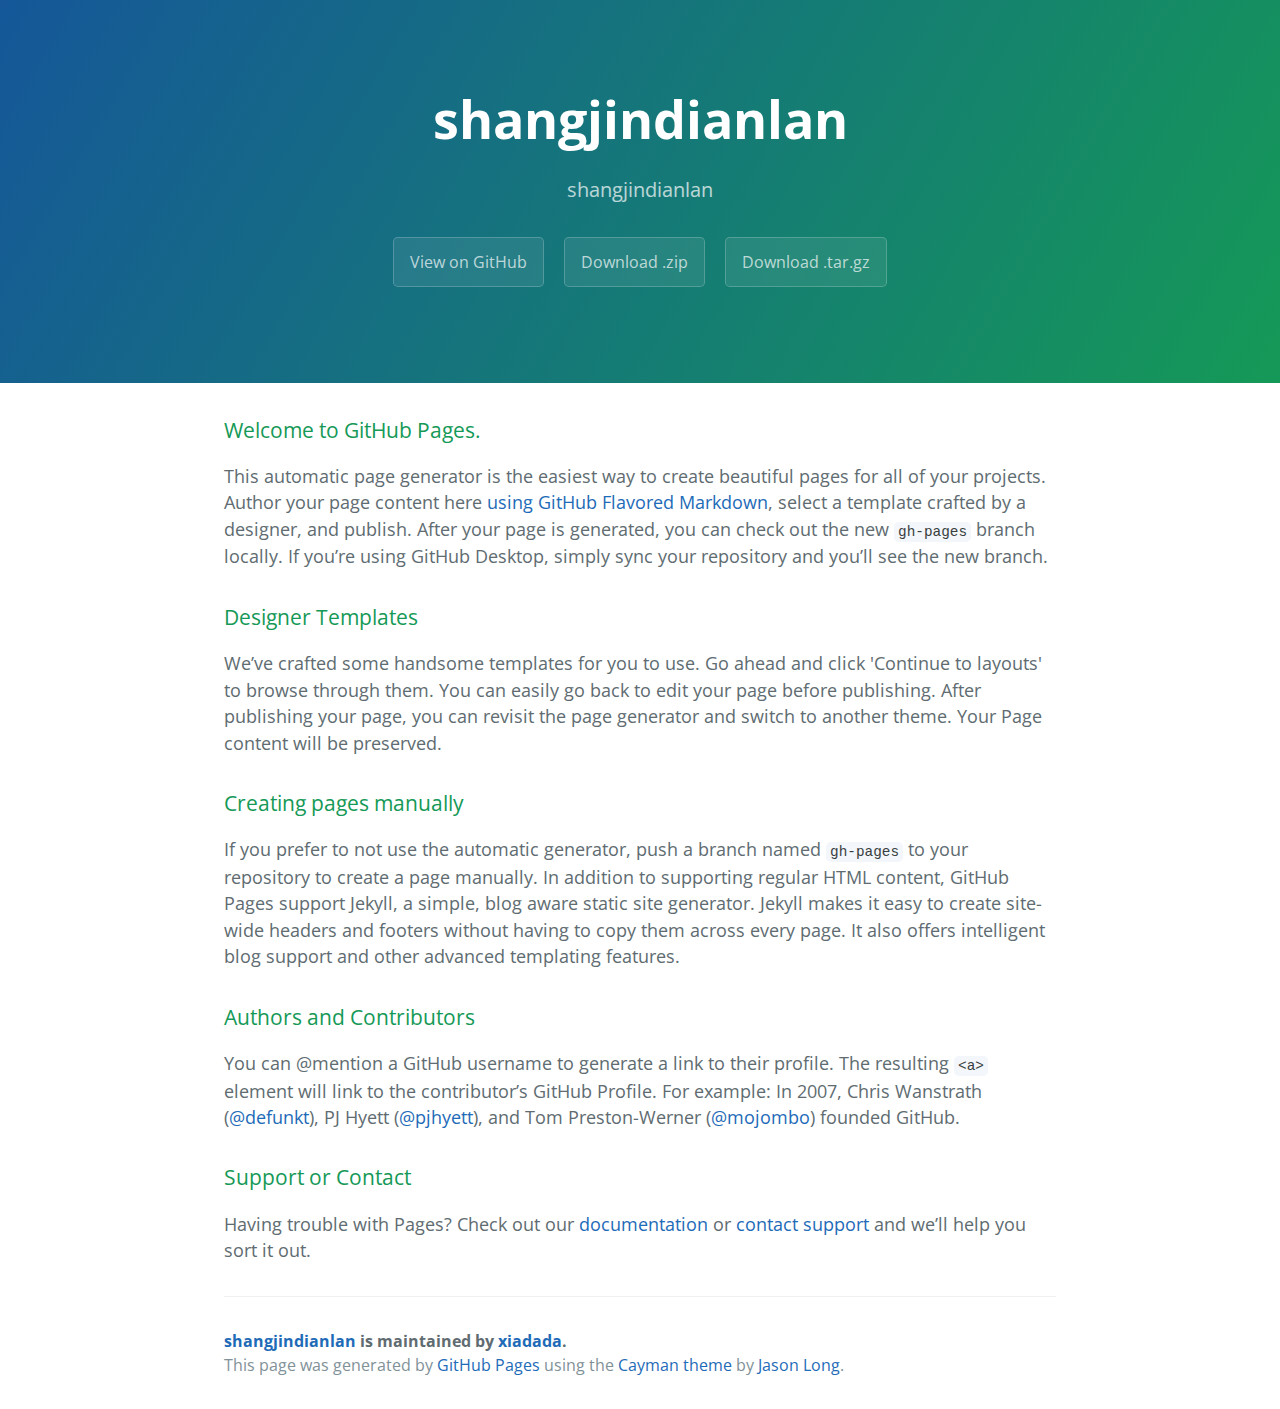
<file: index.html>
<!DOCTYPE html>
<html lang="en-us">
  <head>
    <meta charset="UTF-8">
    <title>shangjindianlan by xiadada</title>
    <meta name="viewport" content="width=device-width, initial-scale=1">
    <link rel="stylesheet" type="text/css" href="stylesheets/normalize.css" media="screen">
    <link href='https://fonts.googleapis.com/css?family=Open+Sans:400,700' rel='stylesheet' type='text/css'>
    <link rel="stylesheet" type="text/css" href="stylesheets/stylesheet.css" media="screen">
    <link rel="stylesheet" type="text/css" href="stylesheets/github-light.css" media="screen">
  </head>
  <body>
    <section class="page-header">
      <h1 class="project-name">shangjindianlan</h1>
      <h2 class="project-tagline">shangjindianlan</h2>
      <a href="https://github.com/xiadada/great-cool" class="btn">View on GitHub</a>
      <a href="https://github.com/xiadada/great-cool/zipball/master" class="btn">Download .zip</a>
      <a href="https://github.com/xiadada/great-cool/tarball/master" class="btn">Download .tar.gz</a>
    </section>

    <section class="main-content">
      <h3>
<a id="welcome-to-github-pages" class="anchor" href="#welcome-to-github-pages" aria-hidden="true"><span aria-hidden="true" class="octicon octicon-link"></span></a>Welcome to GitHub Pages.</h3>

<p>This automatic page generator is the easiest way to create beautiful pages for all of your projects. Author your page content here <a href="https://guides.github.com/features/mastering-markdown/">using GitHub Flavored Markdown</a>, select a template crafted by a designer, and publish. After your page is generated, you can check out the new <code>gh-pages</code> branch locally. If you’re using GitHub Desktop, simply sync your repository and you’ll see the new branch.</p>

<h3>
<a id="designer-templates" class="anchor" href="#designer-templates" aria-hidden="true"><span aria-hidden="true" class="octicon octicon-link"></span></a>Designer Templates</h3>

<p>We’ve crafted some handsome templates for you to use. Go ahead and click 'Continue to layouts' to browse through them. You can easily go back to edit your page before publishing. After publishing your page, you can revisit the page generator and switch to another theme. Your Page content will be preserved.</p>

<h3>
<a id="creating-pages-manually" class="anchor" href="#creating-pages-manually" aria-hidden="true"><span aria-hidden="true" class="octicon octicon-link"></span></a>Creating pages manually</h3>

<p>If you prefer to not use the automatic generator, push a branch named <code>gh-pages</code> to your repository to create a page manually. In addition to supporting regular HTML content, GitHub Pages support Jekyll, a simple, blog aware static site generator. Jekyll makes it easy to create site-wide headers and footers without having to copy them across every page. It also offers intelligent blog support and other advanced templating features.</p>

<h3>
<a id="authors-and-contributors" class="anchor" href="#authors-and-contributors" aria-hidden="true"><span aria-hidden="true" class="octicon octicon-link"></span></a>Authors and Contributors</h3>

<p>You can @mention a GitHub username to generate a link to their profile. The resulting <code>&lt;a&gt;</code> element will link to the contributor’s GitHub Profile. For example: In 2007, Chris Wanstrath (<a href="https://github.com/defunkt" class="user-mention">@defunkt</a>), PJ Hyett (<a href="https://github.com/pjhyett" class="user-mention">@pjhyett</a>), and Tom Preston-Werner (<a href="https://github.com/mojombo" class="user-mention">@mojombo</a>) founded GitHub.</p>

<h3>
<a id="support-or-contact" class="anchor" href="#support-or-contact" aria-hidden="true"><span aria-hidden="true" class="octicon octicon-link"></span></a>Support or Contact</h3>

<p>Having trouble with Pages? Check out our <a href="https://help.github.com/pages">documentation</a> or <a href="https://github.com/contact">contact support</a> and we’ll help you sort it out.</p>

      <footer class="site-footer">
        <span class="site-footer-owner"><a href="https://github.com/xiadada/great-cool">shangjindianlan</a> is maintained by <a href="https://github.com/xiadada">xiadada</a>.</span>

        <span class="site-footer-credits">This page was generated by <a href="https://pages.github.com">GitHub Pages</a> using the <a href="https://github.com/jasonlong/cayman-theme">Cayman theme</a> by <a href="https://twitter.com/jasonlong">Jason Long</a>.</span>
      </footer>

    </section>

  
  </body>
</html>
</file>
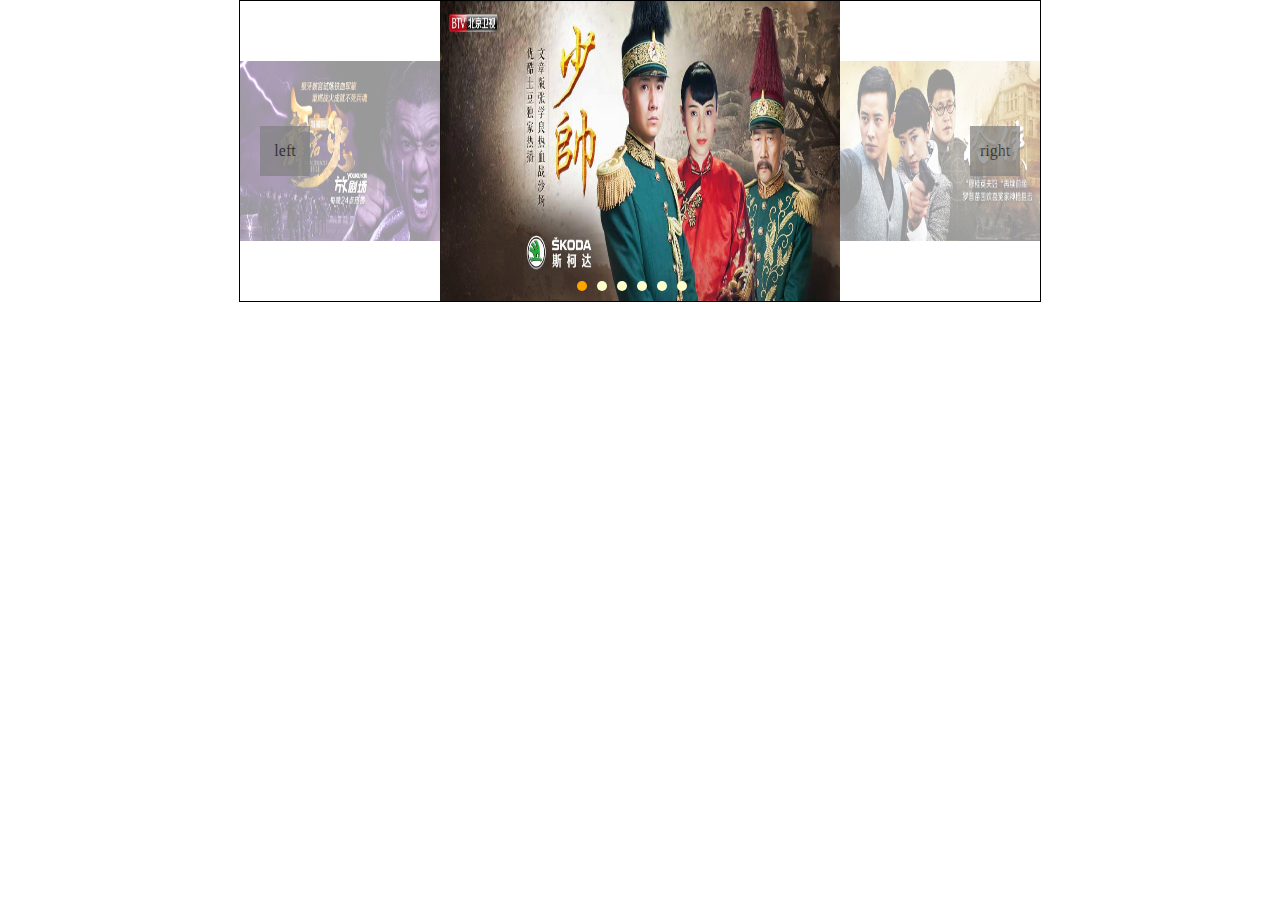
<file: lunbotu/index.html>
<!DOCTYPE html>
<html lang="en">
<head>
	<meta charset="UTF-8">
	<title>Document</title>
	<link rel="stylesheet" href="index.css"></link>
	<script src="jquery.js"></script>
</head>
<body>
	<div class="wrapper">
		 <ul class="point">
                    <li></li>
                    <li></li>
                    <li></li>
                    <li></li>
                    <li></li>
                    <li></li>
                 </ul>
		<div class="move">
			<img src="01.jpg"></img>
		</div>		
		<div class="move">
			<img src="02.jpg"></img>
		</div>	
		<div class="move">
			<img src="03.jpg"></img>
		</div>
		
		
		<div class="move">
			<img src="04.jpg"></img>
		</div>
		<div class="move">
			<img src="05.jpg"></img>
		</div>
		<div class="move">
			<img src="06.jpg"></img>
		</div>
		<div class="btn btnLeft"> left </div>
		<div class="btn btnRight"> right </div>
	</div>
	<script src="index.js"></script>
</body>
</html>
</file>
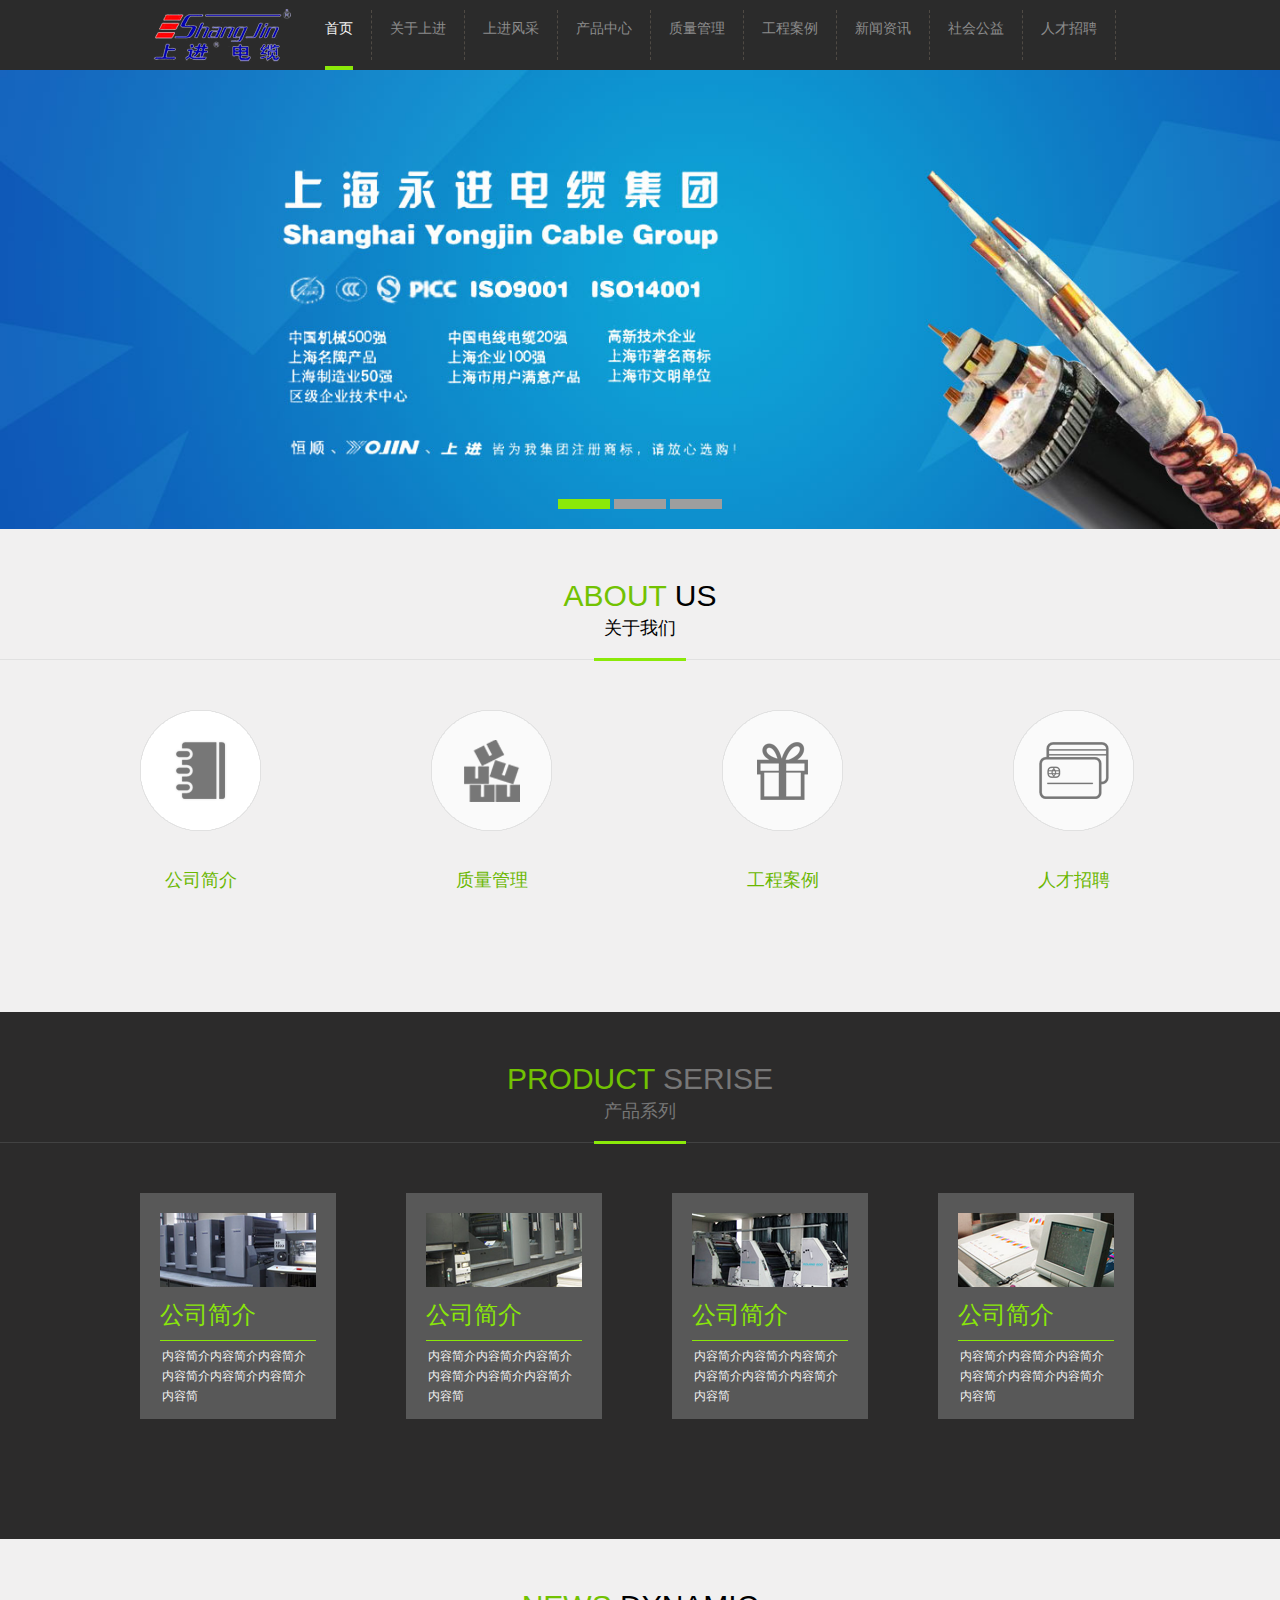
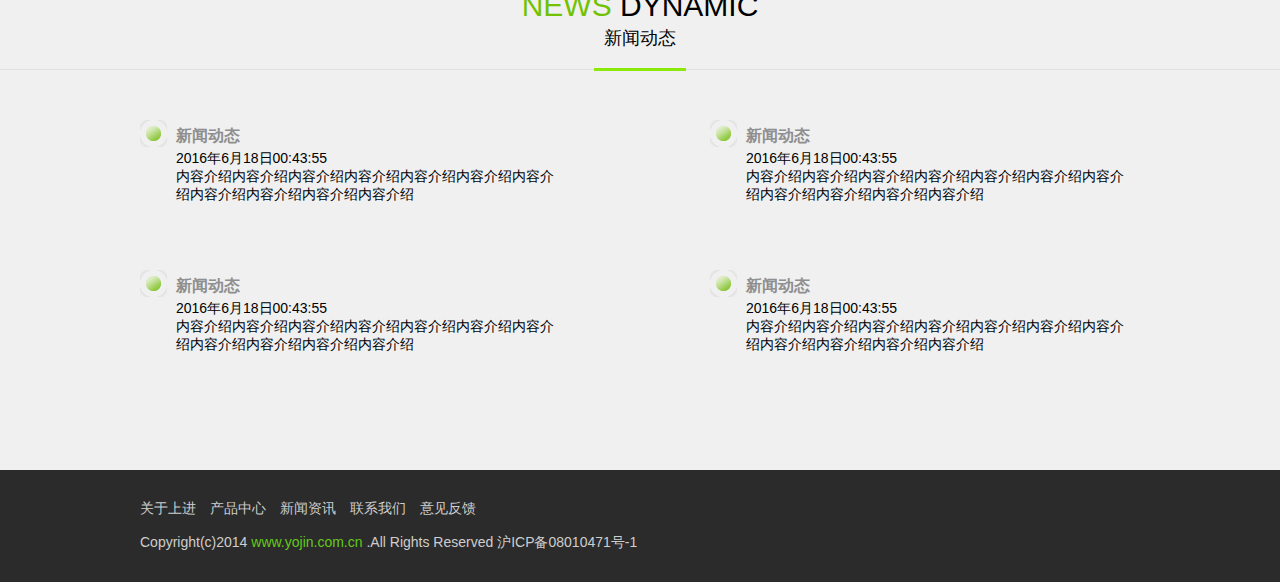
<file: shangjindianlan/index.html>
<!DOCTYPE html>
<html lang="en">
<head>
    <meta charset="UTF-8">
    <title>列表页</title>
    <link rel="stylesheet" href="css/main.css">
    <link rel="stylesheet" href="css/banner.css">
    <script src="js/jquery-1.9.1.min.js"></script>
    <script src="js/nav.js"></script>
    <script src="js/banner.js"></script>
</head>
<body>
    <div id="header" class="clearfix">
        <div class="header">
            <a class="logo" href="#"><img src="images/logo.png" alt="上进电缆"></a>
            <ul class="nav">
                <li class="active">
                    <a href="#">首页</a>
                </li>
                <li>
                    <a href="#">关于上进</a>
                    <div class="sub_box">
                        <div class="up">&gt;</div>
                        <a href="#">关于上进</a>
                        <a href="#">关于上进</a>
                        <a href="#">关于上进</a>
                        <a href="#">关于上进</a>
                        <a href="#">关于上进</a>
                        <a href="#">关于上进</a>
                        <a href="#">关于上进</a>
                    </div>
                </li>
                <li>
                <a href="#">上进风采</a>
                <div class="sub_box">
                        <div class="up">&gt;</div>
                        <a href="#">关于上进</a>
                        <a href="#">关于上进</a>
                        <a href="#">关于上进</a>
                        <a href="#">关于上进</a>
                        <a href="#">关于上进</a>
                        <a href="#">关于上进</a>
                        <a href="#">关于上进</a>
                    </div>
                </li>
                <li>
                <a href="#">产品中心</a>
                <div class="sub_box">
                        <div class="up">&gt;</div>
                        <a href="#">关于上进</a>
                        <a href="#">关于上进</a>
                        <a href="#">关于上进</a>
                        <a href="#">关于上进</a>
                        <a href="#">关于上进</a>
                        <a href="#">关于上进</a>
                        <a href="#">关于上进</a>
                    </div>
                </li>
                <li>
                <a href="#">质量管理</a>
                <div class="sub_box">
                        <div class="up">&gt;</div>
                        <a href="#">关于上进</a>
                        <a href="#">关于上进</a>
                        <a href="#">关于上进</a>
                        <a href="#">关于上进</a>
                        <a href="#">关于上进</a>
                        <a href="#">关于上进</a>
                        <a href="#">关于上进</a>
                    </div>
                </li>
                <li>
                <a href="#">工程案例</a>
                <div class="sub_box">
                        <div class="up">&gt;</div>
                        <a href="#">关于上进</a>
                        <a href="#">关于上进</a>
                        <a href="#">关于上进</a>
                        <a href="#">关于上进</a>
                        <a href="#">关于上进</a>
                        <a href="#">关于上进</a>
                        <a href="#">关于上进</a>
                    </div>
                </li>
                <li>
                <a href="#">新闻资讯</a>
                <div class="sub_box">
                        <div class="up">&gt;</div>
                        <a href="#">关于上进</a>
                        <a href="#">关于上进</a>
                        <a href="#">关于上进</a>
                        <a href="#">关于上进</a>
                        <a href="#">关于上进</a>
                        <a href="#">关于上进</a>
                        <a href="#">关于上进</a>
                    </div>
                </li>
                <li>
                <a href="#">社会公益</a>
                <div class="sub_box">
                        <div class="up">&gt;</div>
                        <a href="#">关于上进</a>
                        <a href="#">关于上进</a>
                        <a href="#">关于上进</a>
                        <a href="#">关于上进</a>
                        <a href="#">关于上进</a>
                        <a href="#">关于上进</a>
                        <a href="#">关于上进</a>
                    </div>
                </li>
                <li>
                <a href="#">人才招聘</a>
                <div class="sub_box">
                        <div class="up">&gt;</div>
                        <a href="#">关于上进</a>
                        <a href="#">关于上进</a>
                        <a href="#">关于上进</a>
                        <a href="#">关于上进</a>
                        <a href="#">关于上进</a>
                        <a href="#">关于上进</a>
                        <a href="#">关于上进</a>
                    </div>
                </li>
            </ul>
        </div>
    </div>
    <div id="banner">
        <ul class="banner_list">
            <li><img src="pic/1.jpg" /></li>
            <li><img src="pic/1.jpg" /></li>
            <li><img src="pic/1.jpg" /></li>
        </ul>
    </div>
    <div id="content">
        <div class="us index_title section1">
            <div class="text_en"><span class="green_title">ABOUT</span> US</div>
            <div class="text_cn"><span class="green_border">关于我们</span></div>
            <div class="us_list_box">
                <ul class="us_list">
                    <li>
                        <a href="#">
                            <img src="images/us1.png" alt="">
                            <div class="us_text">公司简介</div>
                        </a>
                    </li>
                    <li>
                        <a href="#">
                            <img src="images/us2.png" alt="">
                            <div class="us_text">质量管理</div>
                        </a>
                    </li>
                    <li>
                        <a href="#">
                            <img src="images/us3.png" alt="">
                            <div class="us_text">工程案例</div>
                        </a>
                    </li>
                    <li>
                        <a href="#">
                            <img src="images/us4.png" alt="">
                            <div class="us_text">人才招聘</div>
                        </a>
                    </li>
                </ul>
            </div>
        </div>
        <div class="us index_title section2">
            <div class="text_en"><span class="green_title">PRODUCT</span> SERISE</div>
            <div class="text_cn"><span class="green_border">产品系列</span></div>
            <div class="us_list_box">
                <ul class="section2_list">
                    <li>
                        <a href="#">
                            <img src="images/section2_1.png" alt="">
                            <h3 class="section2_h2">公司简介</h3>
                            <p class="section2_text">内容简介内容简介内容简介内容简介内容简介内容简介内容简</p>
                        </a>
                    </li>
                    <li>
                        <a href="#">
                            <img src="images/section2_2.png" alt="">
                            <h3 class="section2_h2">公司简介</h3>
                            <p class="section2_text">内容简介内容简介内容简介内容简介内容简介内容简介内容简</p>
                        </a>
                    </li>
                    <li>
                        <a href="#">
                            <img src="images/section2_3.png" alt="">
                            <h3 class="section2_h2">公司简介</h3>
                            <p class="section2_text">内容简介内容简介内容简介内容简介内容简介内容简介内容简</p>
                        </a>
                    </li>
                    <li>
                        <a href="#">
                            <img src="images/section2_4.png" alt="">
                            <h3 class="section2_h2">公司简介</h3>
                            <p class="section2_text">内容简介内容简介内容简介内容简介内容简介内容简介内容简</p>
                        </a>
                    </li>
                </ul>
            </div>
        </div>
        <div class="us index_title section3">
            <div class="text_en"><span class="green_title">NEWS</span> DYNAMIC</div>
            <div class="text_cn"><span class="green_border">新闻动态</span></div>
            <div class="us_list_box">
                <ul class="section3_list">
                    <li>
                        <h3 class="pl36"><a href="#">新闻动态</a></h3>
                        <div class="pl36">2016年6月18日00:43:55</div>
                        <p class="pl36">
                            内容介绍内容介绍内容介绍内容介绍内容介绍内容介绍内容介绍内容介绍内容介绍内容介绍内容介绍
                        </p>
                    </li>
                    <li>
                        <h3 class="pl36"><a href="#">新闻动态</a></h3>
                        <div class="pl36">2016年6月18日00:43:55</div>
                        <p class="pl36">
                            内容介绍内容介绍内容介绍内容介绍内容介绍内容介绍内容介绍内容介绍内容介绍内容介绍内容介绍
                        </p>
                    </li>
                    <li>
                        <h3 class="pl36"><a href="#">新闻动态</a></h3>
                        <div class="pl36">2016年6月18日00:43:55</div>
                        <p class="pl36">
                            内容介绍内容介绍内容介绍内容介绍内容介绍内容介绍内容介绍内容介绍内容介绍内容介绍内容介绍
                        </p>
                    </li>
                    <li>
                        <h3 class="pl36"><a href="#">新闻动态</a></h3>
                        <div class="pl36">2016年6月18日00:43:55</div>
                        <p class="pl36">
                            内容介绍内容介绍内容介绍内容介绍内容介绍内容介绍内容介绍内容介绍内容介绍内容介绍内容介绍
                        </p>
                    </li>
                </ul>
            </div>
        </div>
    </div>
    <div id="footer">
        <div class="footer">
            <a href="#">关于上进</a>
            <a href="#">产品中心</a>
            <a href="#">新闻资讯</a>
            <a href="#">联系我们</a>
            <a href="#">意见反馈</a>
            <br />
            <br />
            Copyright(c)2014 <span class="green">www.yojin.com.cn</span> .All Rights Reserved 沪ICP备08010471号-1
        </div>

    </div>
</body>
</html>
</file>
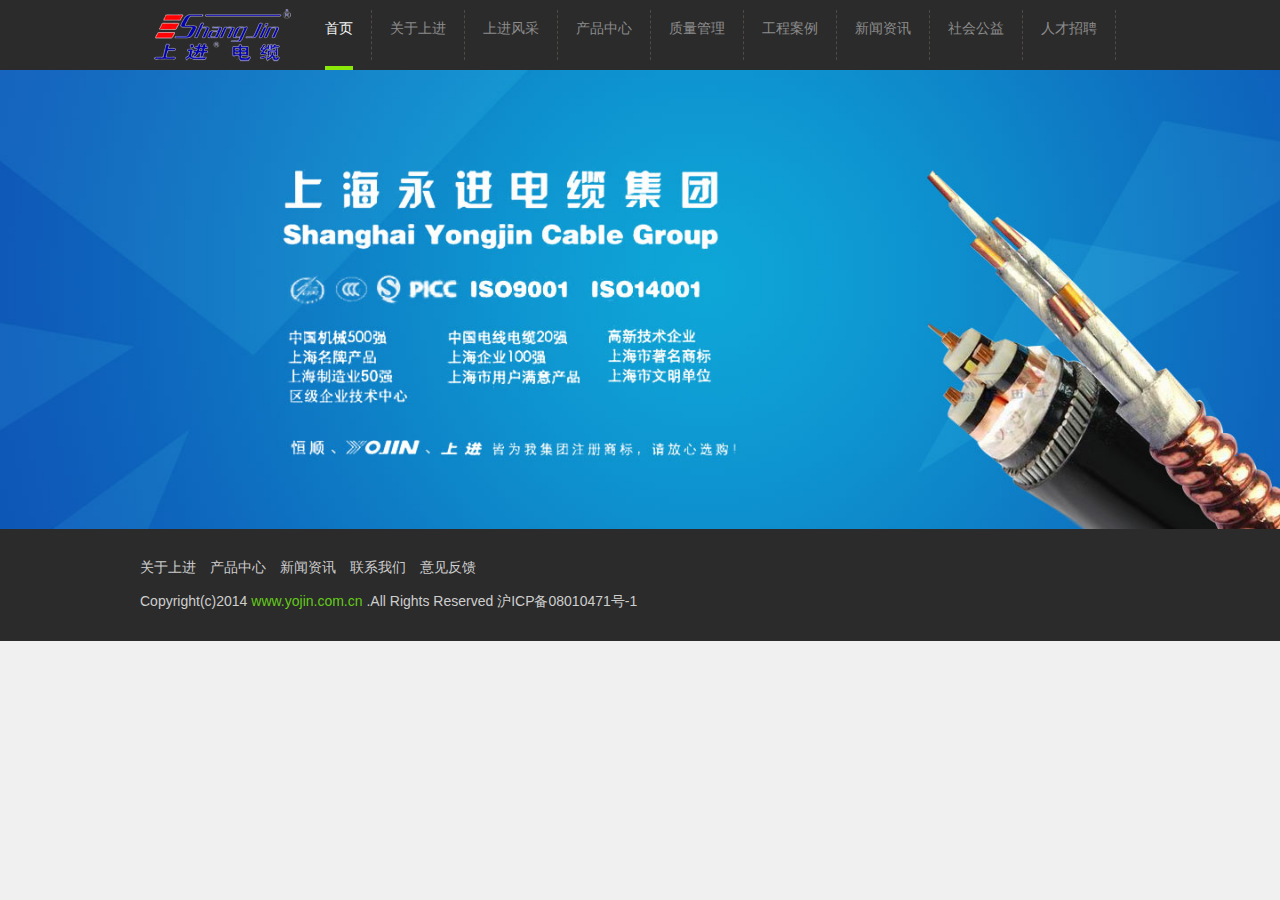
<file: shangjindianlan/_demo.html>
<!DOCTYPE html>
<html lang="en">
<head>
    <meta charset="UTF-8">
    <title>首页</title>
    <link rel="stylesheet" href="css/main.css">
</head>
<body>
    <div id="header" class="clearfix">
        <div class="header">
            <a class="logo" href="#"><img src="images/logo.png" alt="上进电缆"></a>
            <ul class="nav">
                <li class="active">
                    <a href="#">首页</a>
                </li>
                <li>
                    <a href="#">关于上进</a>
                    <div class="sub_box">
                        <div class="up">&gt;</div>
                        <a href="#">关于上进</a>
                        <a href="#">关于上进</a>
                        <a href="#">关于上进</a>
                        <a href="#">关于上进</a>
                        <a href="#">关于上进</a>
                        <a href="#">关于上进</a>
                        <a href="#">关于上进</a>
                    </div>
                </li>
                <li><a href="#">上进风采</a></li>
                <li><a href="#">产品中心</a></li>
                <li><a href="#">质量管理</a></li>
                <li><a href="#">工程案例</a></li>
                <li><a href="#">新闻资讯</a></li>
                <li><a href="#">社会公益</a></li>
                <li><a href="#">人才招聘</a></li>
            </ul>
        </div>
    </div>
    <div id="banner">
        <ul>
            <li><img src="pic/1.jpg" /></li>
        </ul>
    </div>
    <div id="content" class="w1000">
    </div>
    <div id="footer">
        <div class="footer">
            <a href="#">关于上进</a>
            <a href="#">产品中心</a>
            <a href="#">新闻资讯</a>
            <a href="#">联系我们</a>
            <a href="#">意见反馈</a>
            <br />
            <br />
            Copyright(c)2014 <span class="green">www.yojin.com.cn</span> .All Rights Reserved 沪ICP备08010471号-1
        </div>

    </div>
</body>
</html>
</file>
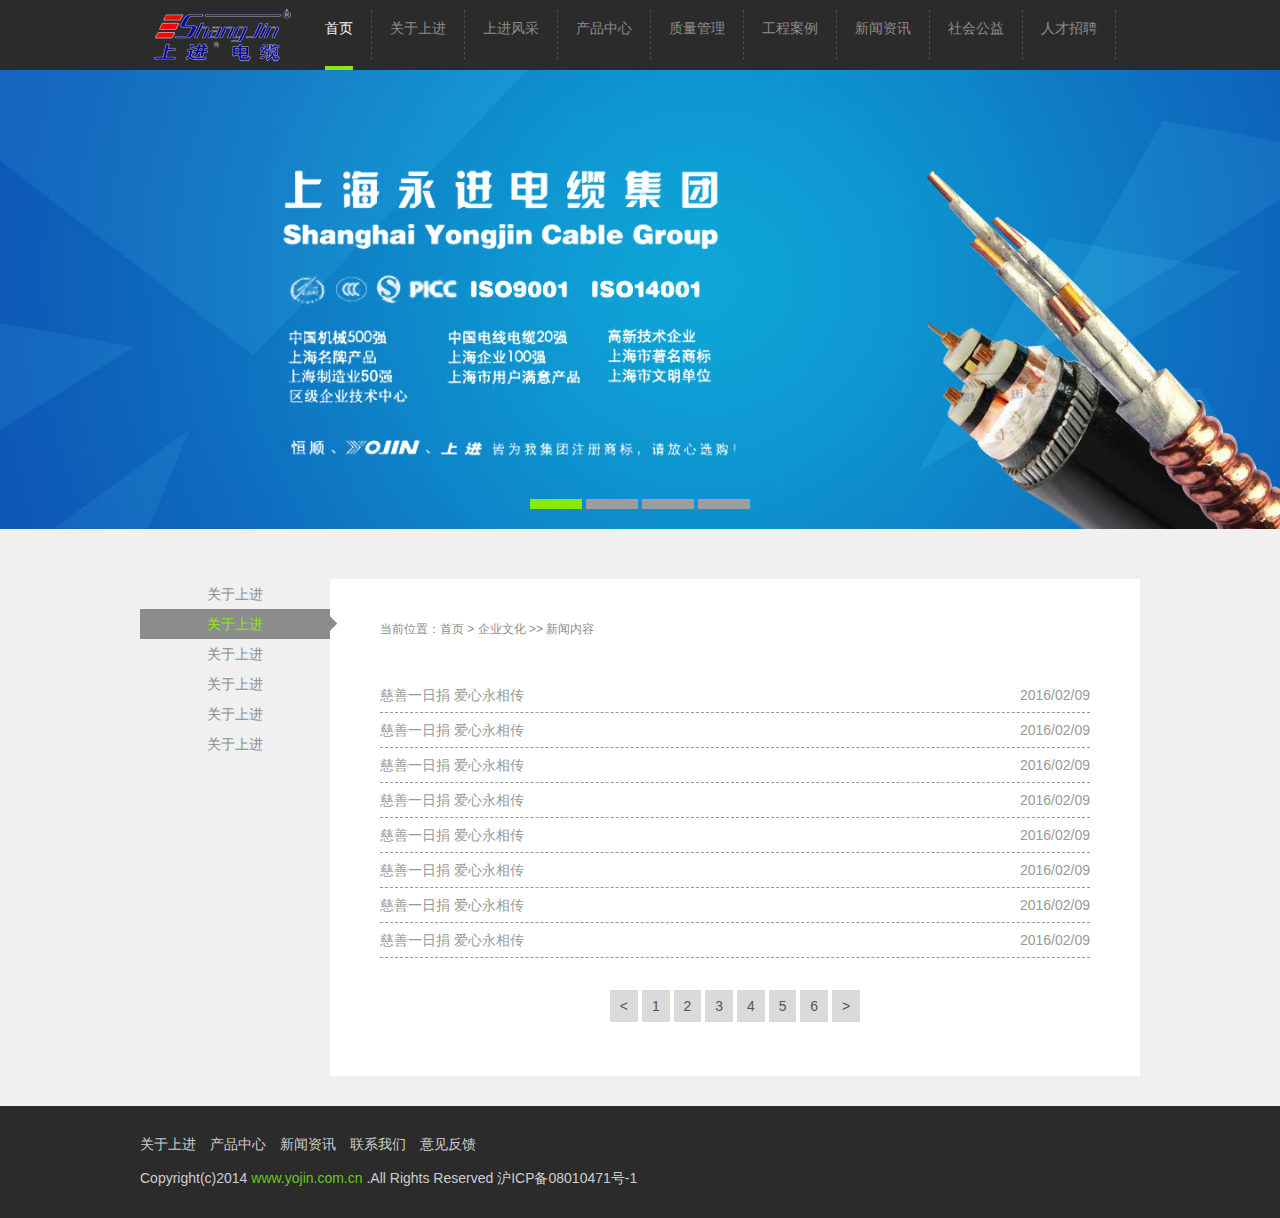
<file: shangjindianlan/list.html>
<!DOCTYPE html>
<html lang="en">
<head>
    <meta charset="UTF-8">
    <title>首页</title>
    <link rel="stylesheet" href="css/main.css">
    <link rel="stylesheet" href="css/banner.css">
    <script src="js/jquery-1.9.1.min.js"></script>
    <script src="js/nav.js"></script>
    <script src="js/banner.js"></script>
</head>
<body>
    <div id="header" class="clearfix">
        <div class="header">
            <a class="logo" href="#"><img src="images/logo.png" alt="上进电缆"></a>
            <ul class="nav">
                <li class="active">
                    <a href="#">首页</a>
                </li>
                <li>
                    <a href="#">关于上进</a>
                    <div class="sub_box">
                        <div class="up">&gt;</div>
                        <a href="#">关于上进</a>
                        <a href="#">关于上进</a>
                        <a href="#">关于上进</a>
                        <a href="#">关于上进</a>
                        <a href="#">关于上进</a>
                        <a href="#">关于上进</a>
                        <a href="#">关于上进</a>
                    </div>
                </li>
                <li><a href="#">上进风采</a></li>
                <li><a href="#">产品中心</a></li>
                <li><a href="#">质量管理</a></li>
                <li><a href="#">工程案例</a></li>
                <li><a href="#">新闻资讯</a></li>
                <li><a href="#">社会公益</a></li>
                <li><a href="#">人才招聘</a></li>
            </ul>
        </div>
    </div>
    <div id="banner">
        <ul class="banner_list">
            <li><img src="pic/1.jpg" /></li>
            <li><img src="pic/1.jpg" /></li>
            <li><img src="pic/1.jpg" /></li>
            <li><img src="pic/1.jpg" /></li>
        </ul>
    </div>
    <div id="content" class="w1000 clearfix">
        <div class="list">
            <div class="left_list">
                <ul>
                    <li><a href="#">关于上进</a></li>
                    <li class="active"><a href="#">关于上进</a></li>
                    <li><a href="#">关于上进</a></li>
                    <li><a href="#">关于上进</a></li>
                    <li><a href="#">关于上进</a></li>
                    <li><a href="#">关于上进</a></li>
                </ul>
            </div>
            <div class="right_list">
                <div class="tab">
                    当前位置：首页 > 企业文化 >> 新闻内容
                </div>
                <div class="right_list_list">
                    <ul>
                        <li>
                            <a href="#">
                                慈善一日捐 爱心永相传
                            </a>
                            <div class="time">2016/02/09</div>
                        </li>
                        <li>
                            <a href="#">
                                慈善一日捐 爱心永相传
                            </a>
                            <div class="time">2016/02/09</div>
                        </li>
                        <li>
                            <a href="#">
                                慈善一日捐 爱心永相传
                            </a>
                            <div class="time">2016/02/09</div>
                        </li>
                        <li>
                            <a href="#">
                                慈善一日捐 爱心永相传
                            </a>
                            <div class="time">2016/02/09</div>
                        </li>
                        <li>
                            <a href="#">
                                慈善一日捐 爱心永相传
                            </a>
                            <div class="time">2016/02/09</div>
                        </li>
                        <li>
                            <a href="#">
                                慈善一日捐 爱心永相传
                            </a>
                            <div class="time">2016/02/09</div>
                        </li>
                        <li>
                            <a href="#">
                                慈善一日捐 爱心永相传
                            </a>
                            <div class="time">2016/02/09</div>
                        </li>
                        <li>
                            <a href="#">
                                慈善一日捐 爱心永相传
                            </a>
                            <div class="time">2016/02/09</div>
                        </li>
                    </ul>
                    <div id="pager">
                        <div class="pager">
                            <a href="#">&lt;</a>
                            <a href="#">1</a>
                            <a href="#">2</a>
                            <a href="#">3</a>
                            <a href="#">4</a>
                            <a href="#">5</a>
                            <a href="#">6</a>
                            <a href="#">&gt;</a>
                        </div>
                    </div>
                </div>
            </div>
        </div>
    </div>
    <div id="footer">
        <div class="footer">
            <a href="#">关于上进</a>
            <a href="#">产品中心</a>
            <a href="#">新闻资讯</a>
            <a href="#">联系我们</a>
            <a href="#">意见反馈</a>
            <br />
            <br />
            Copyright(c)2014 <span class="green">www.yojin.com.cn</span> .All Rights Reserved 沪ICP备08010471号-1
        </div>

    </div>
</body>
</html>
</file>
<file: stylesheets/stylesheet.css>
* {
  box-sizing: border-box; }

body {
  padding: 0;
  margin: 0;
  font-family: "Open Sans", "Helvetica Neue", Helvetica, Arial, sans-serif;
  font-size: 16px;
  line-height: 1.5;
  color: #606c71; }

a {
  color: #1e6bb8;
  text-decoration: none; }
  a:hover {
    text-decoration: underline; }

.btn {
  display: inline-block;
  margin-bottom: 1rem;
  color: rgba(255, 255, 255, 0.7);
  background-color: rgba(255, 255, 255, 0.08);
  border-color: rgba(255, 255, 255, 0.2);
  border-style: solid;
  border-width: 1px;
  border-radius: 0.3rem;
  transition: color 0.2s, background-color 0.2s, border-color 0.2s; }
  .btn + .btn {
    margin-left: 1rem; }

.btn:hover {
  color: rgba(255, 255, 255, 0.8);
  text-decoration: none;
  background-color: rgba(255, 255, 255, 0.2);
  border-color: rgba(255, 255, 255, 0.3); }

@media screen and (min-width: 64em) {
  .btn {
    padding: 0.75rem 1rem; } }

@media screen and (min-width: 42em) and (max-width: 64em) {
  .btn {
    padding: 0.6rem 0.9rem;
    font-size: 0.9rem; } }

@media screen and (max-width: 42em) {
  .btn {
    display: block;
    width: 100%;
    padding: 0.75rem;
    font-size: 0.9rem; }
    .btn + .btn {
      margin-top: 1rem;
      margin-left: 0; } }

.page-header {
  color: #fff;
  text-align: center;
  background-color: #159957;
  background-image: linear-gradient(120deg, #155799, #159957); }

@media screen and (min-width: 64em) {
  .page-header {
    padding: 5rem 6rem; } }

@media screen and (min-width: 42em) and (max-width: 64em) {
  .page-header {
    padding: 3rem 4rem; } }

@media screen and (max-width: 42em) {
  .page-header {
    padding: 2rem 1rem; } }

.project-name {
  margin-top: 0;
  margin-bottom: 0.1rem; }

@media screen and (min-width: 64em) {
  .project-name {
    font-size: 3.25rem; } }

@media screen and (min-width: 42em) and (max-width: 64em) {
  .project-name {
    font-size: 2.25rem; } }

@media screen and (max-width: 42em) {
  .project-name {
    font-size: 1.75rem; } }

.project-tagline {
  margin-bottom: 2rem;
  font-weight: normal;
  opacity: 0.7; }

@media screen and (min-width: 64em) {
  .project-tagline {
    font-size: 1.25rem; } }

@media screen and (min-width: 42em) and (max-width: 64em) {
  .project-tagline {
    font-size: 1.15rem; } }

@media screen and (max-width: 42em) {
  .project-tagline {
    font-size: 1rem; } }

.main-content :first-child {
  margin-top: 0; }
.main-content img {
  max-width: 100%; }
.main-content h1, .main-content h2, .main-content h3, .main-content h4, .main-content h5, .main-content h6 {
  margin-top: 2rem;
  margin-bottom: 1rem;
  font-weight: normal;
  color: #159957; }
.main-content p {
  margin-bottom: 1em; }
.main-content code {
  padding: 2px 4px;
  font-family: Consolas, "Liberation Mono", Menlo, Courier, monospace;
  font-size: 0.9rem;
  color: #383e41;
  background-color: #f3f6fa;
  border-radius: 0.3rem; }
.main-content pre {
  padding: 0.8rem;
  margin-top: 0;
  margin-bottom: 1rem;
  font: 1rem Consolas, "Liberation Mono", Menlo, Courier, monospace;
  color: #567482;
  word-wrap: normal;
  background-color: #f3f6fa;
  border: solid 1px #dce6f0;
  border-radius: 0.3rem; }
  .main-content pre > code {
    padding: 0;
    margin: 0;
    font-size: 0.9rem;
    color: #567482;
    word-break: normal;
    white-space: pre;
    background: transparent;
    border: 0; }
.main-content .highlight {
  margin-bottom: 1rem; }
  .main-content .highlight pre {
    margin-bottom: 0;
    word-break: normal; }
.main-content .highlight pre, .main-content pre {
  padding: 0.8rem;
  overflow: auto;
  font-size: 0.9rem;
  line-height: 1.45;
  border-radius: 0.3rem; }
.main-content pre code, .main-content pre tt {
  display: inline;
  max-width: initial;
  padding: 0;
  margin: 0;
  overflow: initial;
  line-height: inherit;
  word-wrap: normal;
  background-color: transparent;
  border: 0; }
  .main-content pre code:before, .main-content pre code:after, .main-content pre tt:before, .main-content pre tt:after {
    content: normal; }
.main-content ul, .main-content ol {
  margin-top: 0; }
.main-content blockquote {
  padding: 0 1rem;
  margin-left: 0;
  color: #819198;
  border-left: 0.3rem solid #dce6f0; }
  .main-content blockquote > :first-child {
    margin-top: 0; }
  .main-content blockquote > :last-child {
    margin-bottom: 0; }
.main-content table {
  display: block;
  width: 100%;
  overflow: auto;
  word-break: normal;
  word-break: keep-all; }
  .main-content table th {
    font-weight: bold; }
  .main-content table th, .main-content table td {
    padding: 0.5rem 1rem;
    border: 1px solid #e9ebec; }
.main-content dl {
  padding: 0; }
  .main-content dl dt {
    padding: 0;
    margin-top: 1rem;
    font-size: 1rem;
    font-weight: bold; }
  .main-content dl dd {
    padding: 0;
    margin-bottom: 1rem; }
.main-content hr {
  height: 2px;
  padding: 0;
  margin: 1rem 0;
  background-color: #eff0f1;
  border: 0; }

@media screen and (min-width: 64em) {
  .main-content {
    max-width: 64rem;
    padding: 2rem 6rem;
    margin: 0 auto;
    font-size: 1.1rem; } }

@media screen and (min-width: 42em) and (max-width: 64em) {
  .main-content {
    padding: 2rem 4rem;
    font-size: 1.1rem; } }

@media screen and (max-width: 42em) {
  .main-content {
    padding: 2rem 1rem;
    font-size: 1rem; } }

.site-footer {
  padding-top: 2rem;
  margin-top: 2rem;
  border-top: solid 1px #eff0f1; }

.site-footer-owner {
  display: block;
  font-weight: bold; }

.site-footer-credits {
  color: #819198; }

@media screen and (min-width: 64em) {
  .site-footer {
    font-size: 1rem; } }

@media screen and (min-width: 42em) and (max-width: 64em) {
  .site-footer {
    font-size: 1rem; } }

@media screen and (max-width: 42em) {
  .site-footer {
    font-size: 0.9rem; } }
</file>
<file: stylesheets/github-light.css>
/*
The MIT License (MIT)

Copyright (c) 2016 GitHub, Inc.

Permission is hereby granted, free of charge, to any person obtaining a copy
of this software and associated documentation files (the "Software"), to deal
in the Software without restriction, including without limitation the rights
to use, copy, modify, merge, publish, distribute, sublicense, and/or sell
copies of the Software, and to permit persons to whom the Software is
furnished to do so, subject to the following conditions:

The above copyright notice and this permission notice shall be included in all
copies or substantial portions of the Software.

THE SOFTWARE IS PROVIDED "AS IS", WITHOUT WARRANTY OF ANY KIND, EXPRESS OR
IMPLIED, INCLUDING BUT NOT LIMITED TO THE WARRANTIES OF MERCHANTABILITY,
FITNESS FOR A PARTICULAR PURPOSE AND NONINFRINGEMENT. IN NO EVENT SHALL THE
AUTHORS OR COPYRIGHT HOLDERS BE LIABLE FOR ANY CLAIM, DAMAGES OR OTHER
LIABILITY, WHETHER IN AN ACTION OF CONTRACT, TORT OR OTHERWISE, ARISING FROM,
OUT OF OR IN CONNECTION WITH THE SOFTWARE OR THE USE OR OTHER DEALINGS IN THE
SOFTWARE.

*/

.pl-c /* comment */ {
  color: #969896;
}

.pl-c1 /* constant, variable.other.constant, support, meta.property-name, support.constant, support.variable, meta.module-reference, markup.raw, meta.diff.header */,
.pl-s .pl-v /* string variable */ {
  color: #0086b3;
}

.pl-e /* entity */,
.pl-en /* entity.name */ {
  color: #795da3;
}

.pl-smi /* variable.parameter.function, storage.modifier.package, storage.modifier.import, storage.type.java, variable.other */,
.pl-s .pl-s1 /* string source */ {
  color: #333;
}

.pl-ent /* entity.name.tag */ {
  color: #63a35c;
}

.pl-k /* keyword, storage, storage.type */ {
  color: #a71d5d;
}

.pl-s /* string */,
.pl-pds /* punctuation.definition.string, string.regexp.character-class */,
.pl-s .pl-pse .pl-s1 /* string punctuation.section.embedded source */,
.pl-sr /* string.regexp */,
.pl-sr .pl-cce /* string.regexp constant.character.escape */,
.pl-sr .pl-sre /* string.regexp source.ruby.embedded */,
.pl-sr .pl-sra /* string.regexp string.regexp.arbitrary-repitition */ {
  color: #183691;
}

.pl-v /* variable */ {
  color: #ed6a43;
}

.pl-id /* invalid.deprecated */ {
  color: #b52a1d;
}

.pl-ii /* invalid.illegal */ {
  color: #f8f8f8;
  background-color: #b52a1d;
}

.pl-sr .pl-cce /* string.regexp constant.character.escape */ {
  font-weight: bold;
  color: #63a35c;
}

.pl-ml /* markup.list */ {
  color: #693a17;
}

.pl-mh /* markup.heading */,
.pl-mh .pl-en /* markup.heading entity.name */,
.pl-ms /* meta.separator */ {
  font-weight: bold;
  color: #1d3e81;
}

.pl-mq /* markup.quote */ {
  color: #008080;
}

.pl-mi /* markup.italic */ {
  font-style: italic;
  color: #333;
}

.pl-mb /* markup.bold */ {
  font-weight: bold;
  color: #333;
}

.pl-md /* markup.deleted, meta.diff.header.from-file */ {
  color: #bd2c00;
  background-color: #ffecec;
}

.pl-mi1 /* markup.inserted, meta.diff.header.to-file */ {
  color: #55a532;
  background-color: #eaffea;
}

.pl-mdr /* meta.diff.range */ {
  font-weight: bold;
  color: #795da3;
}

.pl-mo /* meta.output */ {
  color: #1d3e81;
}
</file>
<file: lunbotu/index.css>
* {
	padding: 0;
	margin: 0;
	list-style: none;
}
.wrapper {
	position: relative;
	width: 800px;
	height: 300px;
	margin:  0 auto;
	border: 1px solid black;
	overflow: hidden;
}
.wrapper .point{
	position: absolute;
	bottom: 10px;
	left:327px;
	content:" ";
	display: block;
	clear:both;
	z-index: 1000;
}
.wrapper .point li{
	width:10px;
	height:10px;
	float:left;
        background-color: #ffffcc;
	margin-left:10px;
	border-radius: 50%;
}
.wrapper .btn {
	position: absolute;
	top: 50%;
	margin-top: -25px;
	width: 50px;
	height: 50px;
	text-align: center;
	line-height: 50px;
	background: gray;
	opacity: 0.7;
	cursor: pointer;
	z-index: 1000;
}
.wrapper .btn:hover {
	opacity: 1;
}
.wrapper .btnLeft {
	left: 20px;
}
.wrapper .btnRight {
	right: 20px;
}
.wrapper .move {
	position: absolute;
	top: 50%;
	margin-top: -90px;
	width: 250px;
	height: 180px;
	float: left;
	opacity: 0.4;
}
.wrapper .move img {
	width: 100%;
	height: 100%;
}
</file>
<file: shangjindianlan/css/main.css>
*{
    margin: 0;
    padding: 0;
}
a{
    text-decoration: none;
}
ul,li{
    list-style-type: none;
}
img{
    border: 0;
}
.clearfix:after{
    content:"";
    display: block;
    clear:both;

}
body{
    font-size:14px;
    font-family:Arial,微软雅黑;
    background: #f1f0f0;
}
#header{
    width:100%;
    background: #2b2b2b;
    position:relative;
    z-index: 1;
}
.header{
    width:1000px;
    margin:0 auto;
}
.logo{
    float: left;
    height: 70px;
}
.nav{
    float: left;
    padding: 10px 0px;
}
.nav li{
    position: relative;
    height: 50px;
    float: left;
    padding: 0px 18px;
    border-right:1px dashed #4f4a44;
}
.nav .active > a,.nav li > a:hover{
    border-bottom:4px solid #8be909;
    color:#f5f5f5;
}
.nav li > a{
    display: block;
    height: 46px;
    color:#8c8c8c;
    padding: 10px 0 0 0;
}
.nav .sub_box{
    position: absolute;
    left: 0;
    top:28px;
    text-align: center;
    width:100%;
    background: #2b2b2b;
    padding:10px 0;
    display: none;
}
.nav .sub_box > a{
    display: block;
    line-height: 30px;
    color:#8c8c8c;
}
.nav .sub_box > a:hover{
    color:#8be909;
}
.nav .sub_box .up{
    width: 10px;
    margin: 0 auto;
    color:#ccc;
    transform: rotateZ(-90deg) scaleY(1.7);
}
#banner img{
    width:100%;
    vertical-align: middle;
}
#content{
    position: relative;
    z-index: 1;
}
.section1{
    background: #f1f0f0;
}
.us{
    padding:50px 0 120px;
}
.index_title{
    text-align: center;
}
.index_title .text_en{
    font-size: 30px;
}
.index_title .text_cn{
    font-size:18px;
    line-height: 30px;
    padding-bottom:16px;
    border-bottom:1px solid #e1e1e1;
}
.green_title{
    color:#72c202;
}
.green_border{
    padding:20px 10px;
    border-bottom:3px solid #8be909;
}
.us_list_box{
    width:1000px;
    margin:0 auto;
}
.us_list{
    padding:50px 0 0 0;
    overflow: hidden;
    margin-left:-170px;
}
.us_list li{
    float: left;
    margin-left:170px;
}
.us_list li a{
    display: block;
    width:100%;
    height:100%;
}
.us_text{
    color:#6ab700;
    margin-top:34px;
    font-size: 18px;
}

.section2{
    background: #2c2b2b;
}
.section2 a{
}
.section2 .text_cn{
    border-color:#424242;
}
.section2 .text_cn,.section2 .text_en{
    color:#777777;
}
.section2_list{
    padding:50px 0 0 0;
    overflow: hidden;
    margin-left:-70px;
}
.section2_list li{
    float: left;
    width:196px;
    height:226px;
    margin-left:70px;
    background: #585858;
}
.section2_list li a{
    display: block;
    padding:20px;
}
.section2_list li a:hover{
    background-color: #70b90b;
}
.section2_list li a:hover .section2_h2{
    color:#f5f5f5
}
.section2_h2{
    font-size:24px;
    line-height:50px;
    font-weight: normal;
    border-bottom:1px solid #8ae709;
    text-align: left;
    color:#8ae709;
}
.section2_text{
    text-align: left;
    padding:5px 2px;
    font-size:12px;
    line-height: 20px;
    color:#f3f3f3;
}
div.section3{
    background: #f1f0f0;
    padding-bottom:50px;
}
.section3_list{
    padding: 50px 0 0 0;
    overflow: hidden;
    margin-left:-150px;
}
.section3_list li{
    width:420px;
    height:150px;
    text-align:left;
    float: left;
    margin-left:150px;
}
.section3_list li h3{
    background: url("../images/section3_point.png") no-repeat;
}
.section3_list li h3 a{
    line-height: 30px;
    color:#8f8f8f;
}
.pl36{
    padding:0 0 0 36px;
}
#footer{
    width:100%;
    background-color: #2b2b2b;
}
.footer{
    width:1000px;
    margin:0 auto;
    padding:30px 0;
    color:#cecece;
}
.footer a{
    color:#cecece;
    padding-right:10px;
}
.footer a:hover,.footer .green{
    color:#63ca1a;
}
/*list*/
.w1000{
    width:1000px;
    margin:0 auto;
}
.list{
    padding:50px 0;
}
.left_list{
    width:190px;
    float: left;
    background: #f1f0f0;
}
.left_list li{
    width:190px;
    line-height: 30px;
    text-align: center;
    padding-right:7px;
    position: relative;
}
.left_list a{
    display: block;
    width:100%;
    color:#8c8c8c;
}
.left_list li:hover,.left_list .active{
    background:url("../images/list_li.png") no-repeat 190px;
}
.left_list li a:hover,.left_list .active a{
    background:#8c8c8c;
    color:#8be909;
}
.right_list{
    width:710px;
    float: right;
    background:#fff;
    padding:42px 50px;
    margin-bottom:30px;
}
.right_list .tab,.right_list .tab a{
    font-size: 12px;
    color:#8c8c8c;
}
.right_list .right_list_list{
    padding:40px 0 0 0;
}
.right_list .right_list_list li,.right_list .right_list_list li a{
    color:#999999;
}
.right_list .right_list_list li{
    line-height: 34px;
    border-bottom:1px dashed #999;
}
.right_list .right_list_list li a:hover{
    color:#8be909;
}
.right_list .right_list_list .time{
    float: right;
}
#pager{
    position: relative;
    float: left;
    left:50%;
}
.pager{
    position: relative;
    left:-50%;
    padding:40px 0 20px;
}
.pager a{
    padding:8px 10px;
    background: #dadada;
    color:#555;
}
</file>
<file: shangjindianlan/css/banner.css>
/*给最外层盒子加样式*/
#banner{
    width:100%;
    margin:0px auto;/*让盒子居中显示*/
    overflow:hidden;/*超出隐藏*/
    position:relative;/*兼容IE7，必须要给相对定位的盒子加相对定位才能超出隐藏*/
}
/*给可以滑动的长条加样式*/
.banner_list{
    /*滑动长条的宽可以让所有图片水平排列 宽=每个图片的宽度*图片的个数 */
    /*width:2800px;*/ /*注意：我们要做的是自适应的，也就是无论放多少图片都应该水平排列,这里不能写死*/
    position:relative;/*给长条加上定位，上长条激活left*/
    left:0;/*想让第二张图片在盒子中显示，left负的第一张的宽度*/
    overflow: hidden;
}
/*给每张图片盒子加样式*/
.banner_list li{
    float:left;
}
.banner_list li img{
    width:100%;
}

/*按钮组*/
.btn_group{
    text-align:center;/*让按钮据中*/
}

/*小点点*/
.point_group{
    width:100%;
    height:10px;
    padding:20px 0;
    position: absolute;
    bottom:0;
}
.point_box{
    height:10px;
    float:left;
    position:relative;
    left:50%;
}
.point_group ul{
    height:10px;
    position:relative;
    left:-50%;
}
.point_group li{
    width:52px;
    height:10px;
    background-color:#9e9e9e;
    float:left;
    margin:0 2px;
    cursor:pointer;
}
.point_group .active{
    background-color:#8be909;
}
</file>
